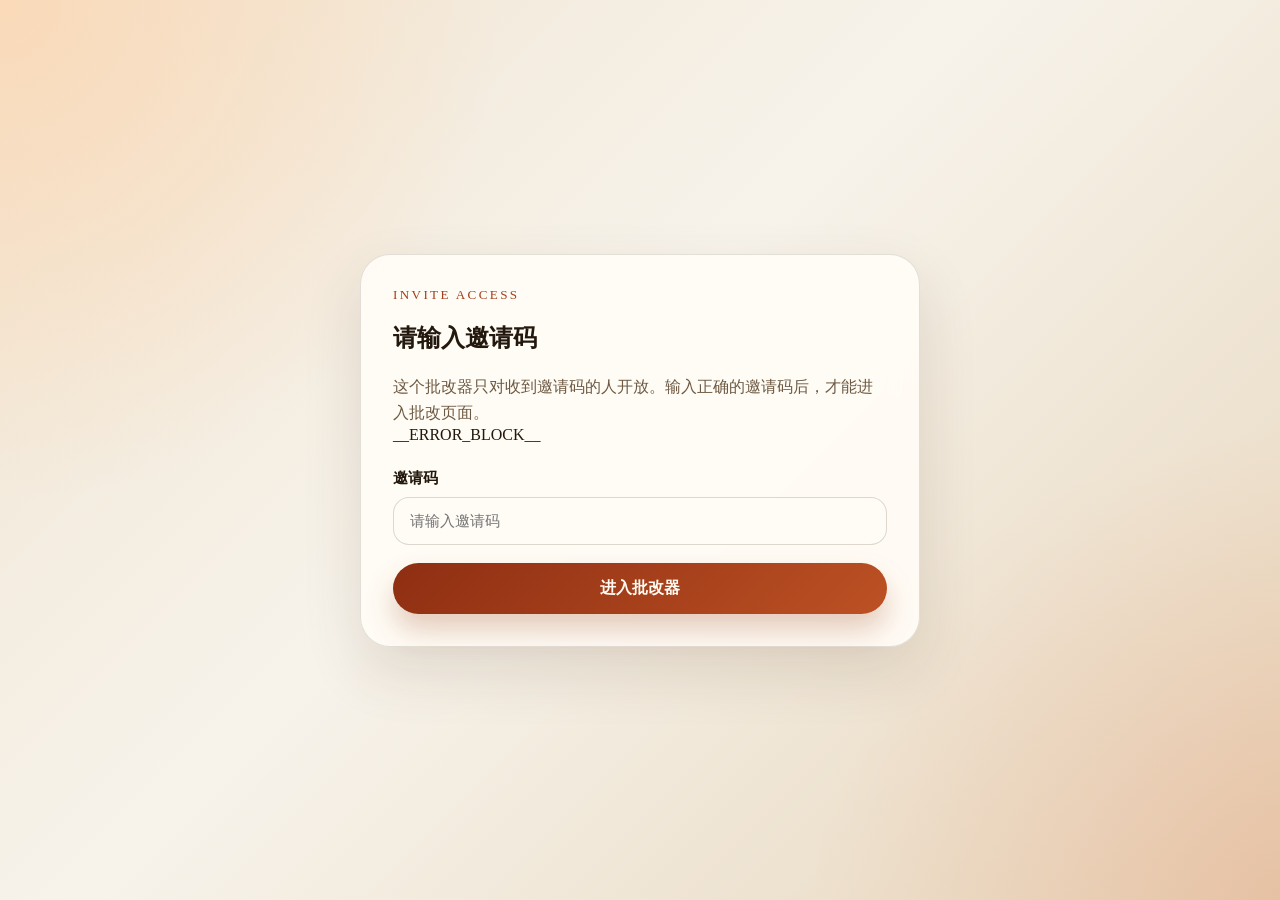
<file: templates/login.html>
<!DOCTYPE html>
<html lang="zh-CN">

<head>
  <meta charset="UTF-8" />
  <meta name="viewport" content="width=device-width, initial-scale=1.0" />
  <title>邀请码访问 | Claude 代码批改器</title>
  <link rel="stylesheet" href="/static/styles.css" />
</head>

<body class="invite-page">
  <main class="invite-shell">
    <section class="invite-card">
      <p class="eyebrow">Invite Access</p>
      <h1>请输入邀请码</h1>
      <p class="panel-copy">
        这个批改器只对收到邀请码的人开放。输入正确的邀请码后，才能进入批改页面。
      </p>

      __ERROR_BLOCK__

      <form method="POST" action="/login" class="invite-form">
        <label class="field">
          <span>邀请码</span>
          <input type="text" name="invite_code" placeholder="请输入邀请码" autocomplete="one-time-code" required />
        </label>

        <button type="submit">进入批改器</button>
      </form>
    </section>
  </main>
</body>

</html>
</file>
<file: static/styles.css>
:root {
  --bg: #f4efe6;
  --paper: rgba(255, 252, 246, 0.92);
  --paper-strong: #fffaf0;
  --line: rgba(55, 45, 30, 0.14);
  --text: #23180d;
  --muted: #6e5a43;
  --accent: #a63d1a;
  --accent-soft: #f2c7a7;
  --shadow: 0 24px 60px rgba(66, 33, 12, 0.12);
  --radius: 24px;
}

* {
  box-sizing: border-box;
}

body {
  margin: 0;
  min-height: 100vh;
  font-family: "Iowan Old Style", "Palatino Linotype", "Book Antiqua", serif;
  color: var(--text);
  background:
    radial-gradient(circle at top left, rgba(255, 214, 175, 0.7), transparent 32%),
    radial-gradient(circle at bottom right, rgba(227, 120, 76, 0.22), transparent 30%),
    linear-gradient(135deg, #efe3d0 0%, #f7f3eb 45%, #e7d6bc 100%);
}

.app-shell {
  display: grid;
  grid-template-columns: minmax(320px, 440px) minmax(420px, 1fr);
  gap: 24px;
  min-height: 100vh;
  padding: 24px;
}

.panel {
  display: flex;
  flex-direction: column;
  gap: 24px;
  padding: 28px;
  border: 1px solid var(--line);
  border-radius: var(--radius);
  background: var(--paper);
  box-shadow: var(--shadow);
  backdrop-filter: blur(14px);
}

.panel-form {
  position: sticky;
  top: 24px;
  align-self: start;
  max-height: calc(100vh - 48px);
  overflow-y: auto;
}

.panel-header h1,
.panel-header h2,
.panel-copy,
.eyebrow {
  margin: 0;
}

.panel-topline {
  display: flex;
  align-items: center;
  justify-content: space-between;
  gap: 16px;
}

.panel-header h1,
.panel-header h2 {
  font-size: clamp(2rem, 2vw + 1.2rem, 3rem);
  line-height: 1.02;
  letter-spacing: -0.03em;
}

.eyebrow {
  font-size: 0.82rem;
  letter-spacing: 0.18em;
  text-transform: uppercase;
  color: var(--accent);
  margin-bottom: 10px;
}

.panel-copy {
  margin-top: 12px;
  color: var(--muted);
  line-height: 1.6;
}

.grader-form {
  display: flex;
  flex-direction: column;
  gap: 16px;
}

.advanced-options {
  border: 1px solid rgba(70, 52, 33, 0.16);
  border-radius: 18px;
  background: rgba(255, 249, 241, 0.92);
  padding: 14px 16px;
}

.advanced-options[open] {
  background: rgba(255, 247, 237, 0.98);
}

.advanced-options summary {
  cursor: pointer;
  font-weight: 700;
  list-style: none;
}

.advanced-options summary::-webkit-details-marker {
  display: none;
}

.advanced-options summary::after {
  content: "+";
  float: right;
  color: var(--accent);
  font-size: 1.1rem;
}

.advanced-options[open] summary::after {
  content: "-";
}

.advanced-copy {
  margin: 12px 0 14px;
  color: var(--muted);
  line-height: 1.65;
  font-size: 0.93rem;
}

.field {
  display: flex;
  flex-direction: column;
  gap: 8px;
  font-size: 0.96rem;
}

.field span {
  font-weight: 700;
}

input[type="text"],
select,
textarea {
  width: 100%;
  border: 1px solid rgba(70, 52, 33, 0.18);
  border-radius: 16px;
  padding: 14px 16px;
  background: rgba(255, 252, 246, 0.95);
  color: var(--text);
  font: inherit;
  transition: border-color 160ms ease, transform 160ms ease, box-shadow 160ms ease;
}

input[type="text"]:focus,
select:focus,
textarea:focus {
  outline: none;
  border-color: rgba(166, 61, 26, 0.7);
  box-shadow: 0 0 0 4px rgba(166, 61, 26, 0.12);
}

textarea {
  resize: vertical;
  min-height: 110px;
}

.upload-card {
  display: grid;
  gap: 6px;
  padding: 18px;
  border: 1.5px dashed rgba(166, 61, 26, 0.38);
  border-radius: 18px;
  background: linear-gradient(135deg, rgba(255, 241, 229, 0.95), rgba(255, 251, 245, 0.95));
  cursor: pointer;
}

.upload-card input {
  display: none;
}

.upload-label {
  font-size: 1rem;
  font-weight: 700;
}

.upload-help {
  color: var(--muted);
  font-size: 0.88rem;
  line-height: 1.5;
}

.upload-name {
  color: var(--muted);
  font-size: 0.92rem;
}

button {
  border: 0;
  border-radius: 999px;
  padding: 15px 22px;
  background: linear-gradient(135deg, #8e2e12, #bc5124);
  color: #fffaf2;
  font: inherit;
  font-weight: 700;
  cursor: pointer;
  transition: transform 180ms ease, box-shadow 180ms ease, opacity 180ms ease;
  box-shadow: 0 16px 28px rgba(150, 66, 28, 0.26);
}

button:hover {
  transform: translateY(-1px);
}

button:disabled {
  opacity: 0.66;
  cursor: wait;
}

.link-button {
  display: inline-flex;
  align-items: center;
  justify-content: center;
  min-height: 40px;
  padding: 8px 16px;
  border: 1px solid rgba(166, 61, 26, 0.2);
  border-radius: 999px;
  background: rgba(255, 248, 241, 0.88);
  color: var(--accent);
  text-decoration: none;
  font-size: 0.92rem;
  font-weight: 700;
}

.link-button:hover {
  background: rgba(255, 243, 232, 0.98);
}

.status {
  padding: 14px 16px;
  border-radius: 16px;
  background: rgba(242, 199, 167, 0.32);
  color: #68351a;
  font-size: 0.95rem;
}

.result-toolbar {
  display: flex;
  justify-content: flex-end;
}

.result-link {
  min-height: 44px;
}

.batch-summary {
  display: grid;
  gap: 18px;
  padding: 22px;
  border: 1px solid rgba(82, 56, 32, 0.12);
  border-radius: 22px;
  background: linear-gradient(135deg, rgba(255, 249, 241, 0.96), rgba(247, 238, 225, 0.96));
  box-shadow: inset 0 1px 0 rgba(255, 255, 255, 0.55);
}

.batch-summary-header h3,
.batch-summary-header p {
  margin: 0;
}

.batch-summary-header p {
  margin-top: 8px;
  color: var(--muted);
  line-height: 1.5;
}

.summary-metrics {
  display: grid;
  grid-template-columns: repeat(4, minmax(0, 1fr));
  gap: 12px;
}

.summary-metric {
  padding: 14px 16px;
  border: 1px solid rgba(70, 52, 33, 0.12);
  border-radius: 18px;
  background: rgba(255, 252, 246, 0.92);
}

.metric-label {
  display: block;
  color: var(--muted);
  font-size: 0.85rem;
  margin-bottom: 8px;
}

.summary-metric strong {
  font-size: 1.45rem;
  letter-spacing: -0.03em;
}

.summary-detail-grid {
  display: grid;
  grid-template-columns: repeat(2, minmax(0, 1fr));
  gap: 14px;
}

.summary-panel {
  padding: 16px 18px;
  border: 1px solid rgba(70, 52, 33, 0.12);
  border-radius: 18px;
  background: rgba(255, 252, 246, 0.9);
}

.summary-panel h4 {
  margin: 0 0 12px;
  font-size: 1rem;
}

.distribution-list {
  list-style: none;
  margin: 0;
  padding: 0;
  display: grid;
  gap: 10px;
}

.distribution-list li {
  display: flex;
  align-items: center;
  justify-content: space-between;
  gap: 12px;
  padding-bottom: 10px;
  border-bottom: 1px solid rgba(70, 52, 33, 0.1);
}

.distribution-list li:last-child {
  border-bottom: none;
  padding-bottom: 0;
}

.distribution-label {
  color: var(--muted);
}

.result-card {
  min-height: 520px;
  padding: 24px;
  border-radius: 22px;
  background:
    linear-gradient(180deg, rgba(255, 252, 246, 0.96), rgba(248, 240, 230, 0.98)),
    repeating-linear-gradient(
      180deg,
      rgba(189, 151, 113, 0.05),
      rgba(189, 151, 113, 0.05) 31px,
      transparent 31px,
      transparent 32px
    );
  border: 1px solid rgba(82, 56, 32, 0.12);
  overflow-wrap: anywhere;
  line-height: 1.75;
}

.result-card h1,
.result-card h2,
.result-card h3 {
  margin: 1.2em 0 0.5em;
  line-height: 1.25;
}

.result-card h1 {
  font-size: 1.6rem;
  border-bottom: 2px solid var(--line);
  padding-bottom: 0.4em;
}

.result-card h2 {
  font-size: 1.25rem;
  border-bottom: 1px solid var(--line);
  padding-bottom: 0.3em;
}

.result-card h3 {
  font-size: 1.05rem;
}

.result-card p {
  margin: 0.6em 0;
}

.result-card ul,
.result-card ol {
  margin: 0.5em 0;
  padding-left: 1.6em;
}

.result-card li {
  margin: 0.3em 0;
}

.result-card strong {
  color: var(--accent);
}

.result-card code {
  background: rgba(166, 61, 26, 0.08);
  padding: 0.15em 0.4em;
  border-radius: 6px;
  font-size: 0.9em;
  font-family: "SF Mono", "Fira Code", "Consolas", monospace;
}

.result-card pre {
  background: rgba(35, 24, 13, 0.06);
  border: 1px solid var(--line);
  border-radius: 12px;
  padding: 14px 16px;
  overflow-x: auto;
  line-height: 1.5;
}

.result-card pre code {
  background: none;
  padding: 0;
  border-radius: 0;
}

.result-card table {
  width: 100%;
  border-collapse: collapse;
  margin: 0.8em 0;
}

.result-card th,
.result-card td {
  border: 1px solid var(--line);
  padding: 8px 12px;
  text-align: left;
}

.result-card th {
  background: rgba(166, 61, 26, 0.06);
  font-weight: 700;
}

.result-card hr {
  border: none;
  border-top: 1px solid var(--line);
  margin: 1.2em 0;
}

.result-card blockquote {
  margin: 0.8em 0;
  padding: 0.5em 1em;
  border-left: 3px solid var(--accent);
  background: rgba(166, 61, 26, 0.04);
  color: var(--muted);
}

.placeholder {
  margin: 0;
  color: var(--muted);
}

.result-card.is-loading {
  opacity: 0.75;
}

.result-meta-row {
  display: flex;
  flex-wrap: wrap;
  gap: 10px;
  margin-bottom: 18px;
}

.meta-pill {
  display: inline-flex;
  align-items: center;
  min-height: 34px;
  padding: 6px 12px;
  border-radius: 999px;
  background: rgba(82, 56, 32, 0.08);
  color: var(--text);
  font-size: 0.88rem;
  font-weight: 700;
}

.pill-score {
  background: rgba(166, 61, 26, 0.12);
  color: var(--accent);
}

.pill-muted {
  background: rgba(82, 56, 32, 0.08);
  color: var(--muted);
}

.pill-success {
  background: rgba(34, 139, 34, 0.12);
  color: #1d6a1d;
}

.pill-warning {
  background: rgba(200, 150, 30, 0.14);
  color: #7a5a00;
}

.pill-error {
  background: rgba(192, 62, 28, 0.14);
  color: #8e2e12;
}

.batch-result-list {
  display: grid;
  gap: 18px;
}

.batch-result-card {
  padding: 20px;
  border: 1px solid rgba(82, 56, 32, 0.12);
  border-radius: 20px;
  background: rgba(255, 252, 246, 0.92);
}

.batch-result-header {
  display: flex;
  align-items: flex-start;
  justify-content: space-between;
  gap: 16px;
  margin-bottom: 14px;
}

.batch-result-title h3,
.batch-result-title p {
  margin: 0;
}

.batch-result-title p {
  margin-top: 6px;
  color: var(--muted);
  font-size: 0.92rem;
}

.batch-result-badges {
  display: flex;
  flex-wrap: wrap;
  justify-content: flex-end;
  gap: 8px;
}

.submission-files {
  display: flex;
  flex-wrap: wrap;
  gap: 8px;
  margin-bottom: 14px;
}

.file-chip {
  display: inline-flex;
  align-items: center;
  min-height: 28px;
  padding: 4px 10px;
  border-radius: 999px;
  background: rgba(166, 61, 26, 0.08);
  color: var(--accent);
  font-size: 0.8rem;
  font-family: "SF Mono", "Fira Code", "Consolas", monospace;
}

.batch-result-body {
  display: grid;
  gap: 16px;
}

.batch-error-card {
  padding: 14px 16px;
  border-radius: 16px;
  background: rgba(192, 62, 28, 0.08);
  color: #6c2a17;
}

.batch-error-card strong,
.batch-error-card p {
  margin: 0;
}

.batch-error-card p {
  margin-top: 8px;
  line-height: 1.6;
}

/* --- Test cases section --- */

.test-cases-section {
  display: flex;
  flex-direction: column;
  gap: 10px;
}

.test-cases-header {
  display: flex;
  align-items: center;
  justify-content: space-between;
}

.field-label {
  font-weight: 700;
  font-size: 0.96rem;
}

.test-cases-hint {
  margin: 0;
  color: var(--muted);
  font-size: 0.88rem;
  line-height: 1.5;
}

.compare-mode-field {
  margin-top: 4px;
  font-size: 0.92rem;
}

.compare-mode-field select {
  padding: 10px 14px;
  font-size: 0.9rem;
}

.btn-add-case {
  border: 1px solid rgba(166, 61, 26, 0.25);
  border-radius: 999px;
  padding: 6px 14px;
  background: rgba(255, 248, 241, 0.9);
  color: var(--accent);
  font: inherit;
  font-size: 0.85rem;
  font-weight: 700;
  cursor: pointer;
  box-shadow: none;
}

.btn-add-case:hover {
  background: rgba(255, 240, 225, 1);
  transform: none;
}

.test-case-card {
  border: 1px solid rgba(70, 52, 33, 0.14);
  border-radius: 16px;
  padding: 14px;
  background: rgba(255, 249, 241, 0.9);
  margin-top: 8px;
  display: flex;
  flex-direction: column;
  gap: 8px;
}

.test-case-card .field {
  gap: 4px;
}

.test-case-card textarea {
  min-height: 56px;
  font-family: "SF Mono", "Fira Code", "Consolas", monospace;
  font-size: 0.88rem;
}

.test-case-card-header {
  display: flex;
  align-items: center;
  justify-content: space-between;
  font-weight: 700;
  font-size: 0.92rem;
}

.btn-remove-case {
  border: none;
  border-radius: 50%;
  width: 28px;
  height: 28px;
  padding: 0;
  background: rgba(166, 61, 26, 0.08);
  color: var(--accent);
  font-size: 1.1rem;
  font-weight: 700;
  cursor: pointer;
  box-shadow: none;
  display: flex;
  align-items: center;
  justify-content: center;
  line-height: 1;
}

.btn-remove-case:hover {
  background: rgba(166, 61, 26, 0.18);
  transform: none;
}

/* --- Test results panel (inside result card) --- */

.test-results-panel {
  margin-bottom: 24px;
  padding-bottom: 20px;
  border-bottom: 2px solid var(--line);
}

.test-results-panel h3 {
  margin: 0 0 12px;
  font-size: 1.15rem;
}

.test-summary {
  padding: 10px 14px;
  border-radius: 12px;
  font-size: 0.95rem;
  margin-bottom: 14px;
}

.summary-all-pass {
  background: rgba(34, 139, 34, 0.1);
  color: #1a6b1a;
}

.summary-partial {
  background: rgba(200, 150, 30, 0.12);
  color: #7a5a00;
}

.summary-all-fail {
  background: rgba(192, 62, 28, 0.1);
  color: #8e2e12;
}

.test-results-table {
  width: 100%;
  border-collapse: collapse;
  font-size: 0.88rem;
}

.test-results-table th,
.test-results-table td {
  border: 1px solid var(--line);
  padding: 8px 10px;
  text-align: left;
  vertical-align: top;
}

.test-results-table th {
  background: rgba(166, 61, 26, 0.06);
  font-weight: 700;
}

.test-results-table pre {
  margin: 0;
  white-space: pre-wrap;
  word-break: break-all;
  font-family: "SF Mono", "Fira Code", "Consolas", monospace;
  font-size: 0.85rem;
  background: none;
  border: none;
  padding: 0;
  line-height: 1.4;
}

.status-cell {
  white-space: nowrap;
  font-weight: 600;
}

.status-passed .status-cell {
  color: #1a6b1a;
}

.status-wrong .status-cell {
  color: #c03e1c;
}

.status-error .status-cell {
  color: #b35000;
}

.status-timeout .status-cell {
  color: #7a5a00;
}

.error-detail {
  font-size: 0.82rem;
  color: #8e2e12;
  background: rgba(192, 62, 28, 0.04);
  font-family: "SF Mono", "Fira Code", "Consolas", monospace;
}

@media (max-width: 900px) {
  .app-shell {
    grid-template-columns: 1fr;
  }

  .panel-form {
    position: static;
    max-height: none;
  }

  .result-card {
    min-height: 360px;
  }

  .summary-metrics,
  .summary-detail-grid {
    grid-template-columns: 1fr 1fr;
  }
}

@media (max-width: 720px) {
  .app-shell {
    padding: 16px;
  }

  .panel {
    padding: 20px;
  }

  .summary-metrics,
  .summary-detail-grid {
    grid-template-columns: 1fr;
  }

  .batch-result-header {
    flex-direction: column;
  }

  .batch-result-badges {
    justify-content: flex-start;
  }
}

.invite-page {
  display: grid;
  place-items: center;
  padding: 24px;
}

.invite-shell {
  width: min(100%, 560px);
}

.invite-card {
  padding: 32px;
  border: 1px solid var(--line);
  border-radius: 30px;
  background: rgba(255, 252, 246, 0.94);
  box-shadow: var(--shadow);
  backdrop-filter: blur(14px);
}

.invite-form {
  display: flex;
  flex-direction: column;
  gap: 18px;
  margin-top: 24px;
}

.invite-error {
  margin-top: 18px;
  padding: 14px 16px;
  border-radius: 16px;
  background: rgba(192, 62, 28, 0.1);
  color: #8e2e12;
  line-height: 1.5;
}
</file>
